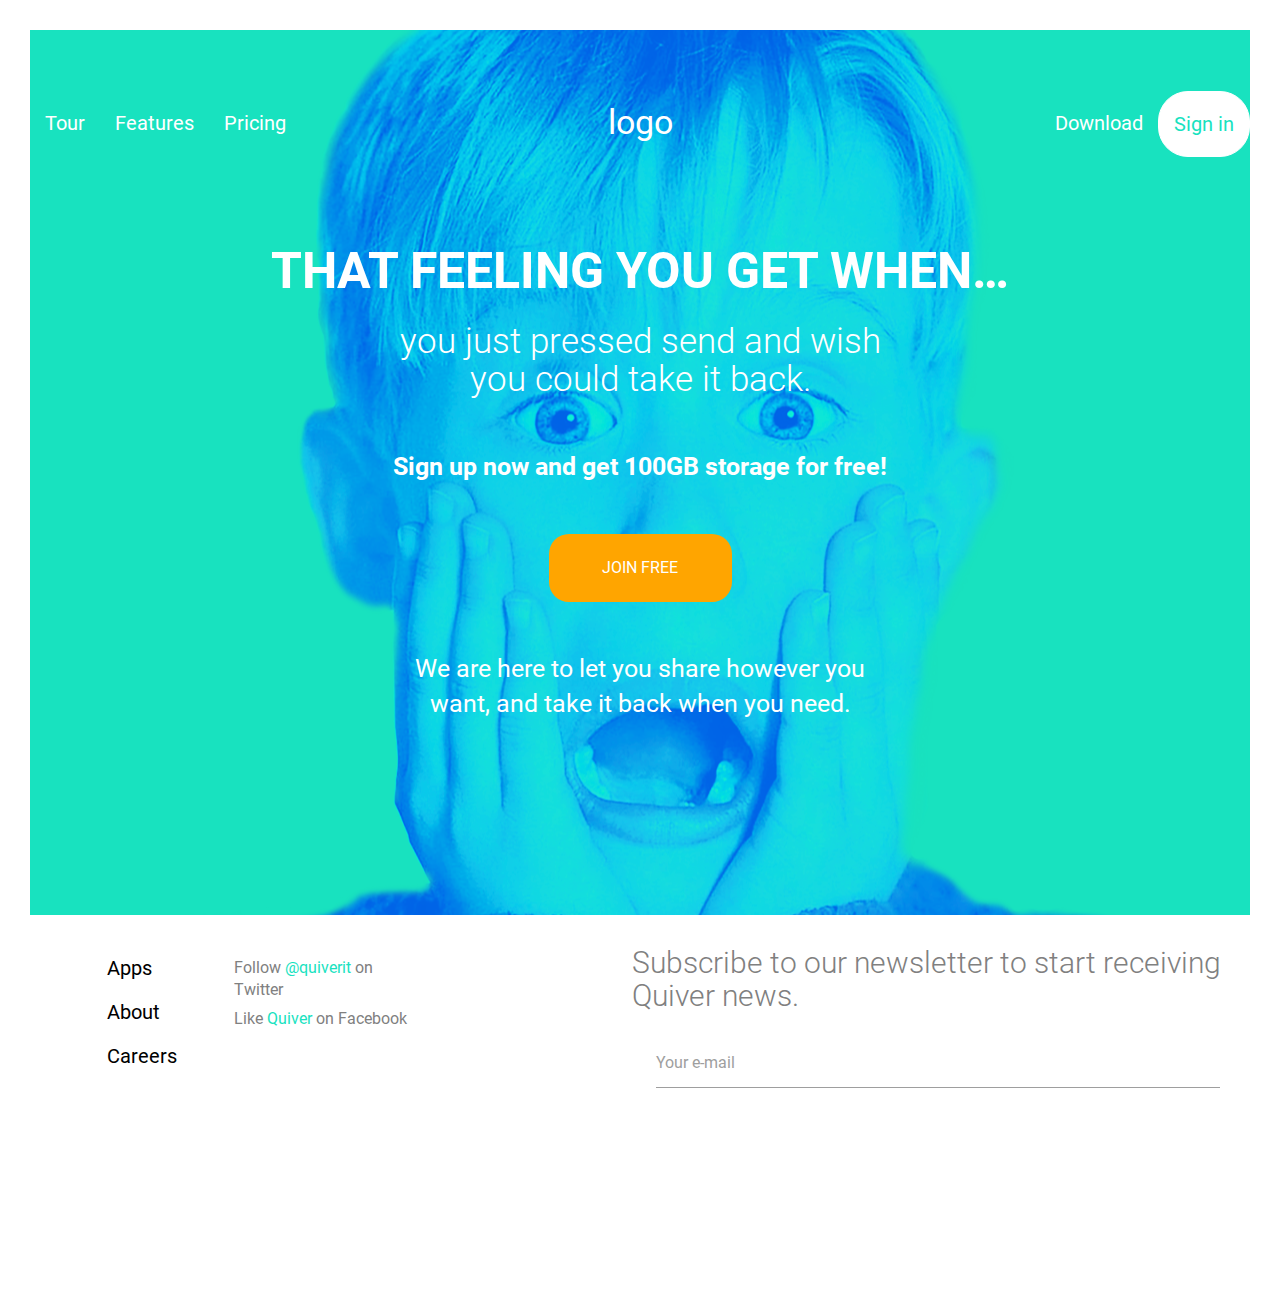
<file: index.html>
<!doctype html>
<html class="no-js" lang="fr">

<head>
    <meta charset="utf-8">
    <meta http-equiv="x-ua-compatible" content="ie=edge">
    <title></title>
    <meta name="description" content="">
    <meta name="viewport" content="width=device-width, initial-scale=1">
    <link rel="stylesheet" href="font-awesome-4.7.0/css/font-awesome.min.css">
    <link href="http://fonts.googleapis.com/icon?family=Material+Icons" rel="stylesheet">
    <link rel="apple-touch-icon" href="apple-touch-icon.png">
    <link rel="stylesheet" href="css/normalize.css">
    <link type="text/css" rel="stylesheet" href="css/materialize.min.css" media="screen,projection" />
    <link rel="stylesheet" href="css/main.css">

    <script src="js/vendor/modernizr-2.8.3.min.js"></script>
</head>

<body>
    <!--[if lt IE 8]>
            <p class="browserupgrade">You are using an <strong>outdated</strong> browser. Please <a href="http://browsehappy.com/">upgrade your browser</a> to improve your experience.</p>
        <![endif]-->

    <!-- KEVIN -->

    <header>
        <nav class="transparent z-depth-0">
            <div class="nav-wrapper">
                <a href="#" class="brand-logo center">logo</a>
                <ul id="nav-mobile" class="left hide-on-med-and-down">
                    <li><a class="hoverLink" href="sass.html">Tour</a></li>
                    <li><a class="hoverLink" href="badges.html">Features</a></li>
                    <li><a class="hoverLink" href="pricing.html">Pricing</a></li>
                </ul>
                <ul id="nav-mobile" class="right hide-on-med-and-down">
                    <li><a class="hoverLink" href="sass.html">Download</a></li>
                    <li><a class="hoverLink signIn" href="badges.html">Sign in</a></li>
                </ul>

            </div>
        </nav>
        <div class="center">
            <h2>THAT FEELING YOU GET WHEN…</h2>
            <h3 class="pressed">you just pressed send and wish <br> you could take it back.</h3>
            <p>Sign up now and get 100GB storage for free!</p>
            <button class="join" type="button" name="button">JOIN FREE</button>
            <p class="weAre">We are here to let you share however you<br>want, and take it back when you need.</p>
        </div>
    </header>


    <!-- FOOTER -->
    <footer class="page-footer white">
        <div class="container">
            <div class="row">
                <div class="col s3">
                    <h5 class="black-text">Apps</h5>
                    <h5 class="black-text">About</h5>
                    <h5 class="black-text">Careers</h5>
                </div>
                <div class="col s6">
                    <ul>
                        <li><a class="text-black" href="#!">Follow <span>@quiverit </span>on Twitter</a></li>
                        <li><a class="text-black" href="#!">Like <span>Quiver </span>on Facebook</a></li>
                    </ul>
                </div>
            </div>
        </div>
    </footer>

    <!-- FOOTER -->
    <!-- EMAIL SECTION FOOTER -->

    <div class="emailSection">
        <h5>Subscribe to our newsletter to start receiving Quiver news.</h5>
        <div class="row">
            <form class="col s12">
                <div class="row">
                    <div class="input-field col s12">
                        <input id="email" type="email" class="validate" >
                        <label for="email" data-error="wrong" data-success="right">Your e-mail</label>
                    </div>
                </div>
            </form>
        </div>
    </div>

    <!-- EMAIL SECTION FOOTER -->



    <!-- KEVIN -->

    <script src="https://code.jquery.com/jquery-1.12.0.min.js"></script>
    <script>
        window.jQuery || document.write('<script src="js/vendor/jquery-1.12.0.min.js"><\/script>')
    </script>
    <script src="js/plugins.js"></script>
    <script src="js/main.js"></script>

    <!-- Google Analytics: change UA-XXXXX-X to be your site's ID. -->
    <script>
        (function(b, o, i, l, e, r) {
            b.GoogleAnalyticsObject = l;
            b[l] || (b[l] =
                function() {
                    (b[l].q = b[l].q || []).push(arguments)
                });
            b[l].l = +new Date;
            e = o.createElement(i);
            r = o.getElementsByTagName(i)[0];
            e.src = 'https://www.google-analytics.com/analytics.js';
            r.parentNode.insertBefore(e, r)
        }(window, document, 'script', 'ga'));
        ga('create', 'UA-XXXXX-X', 'auto');
        ga('send', 'pageview');
    </script>
    <script type="text/javascript" src="https://code.jquery.com/jquery-2.1.1.min.js"></script>
    <script type="text/javascript" src="js/materialize.min.js"></script>
</body>

</html>
</file>
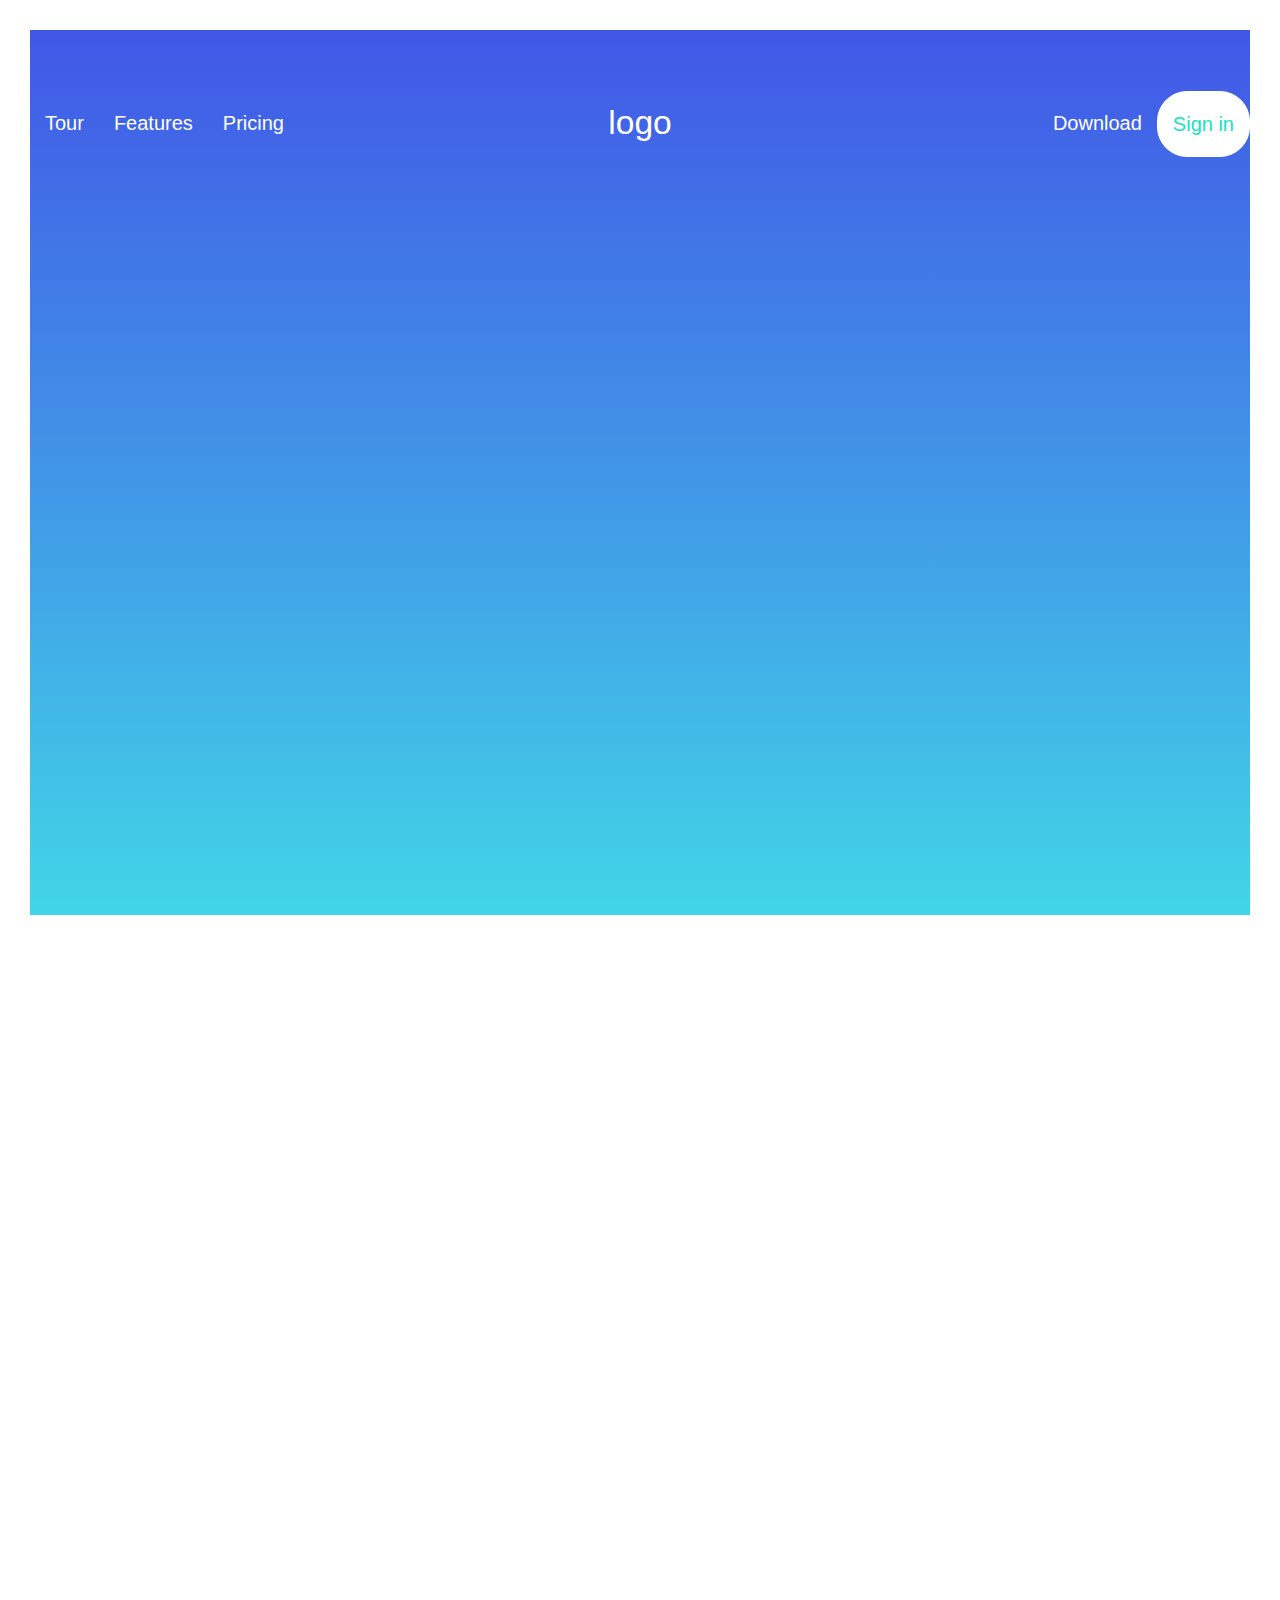
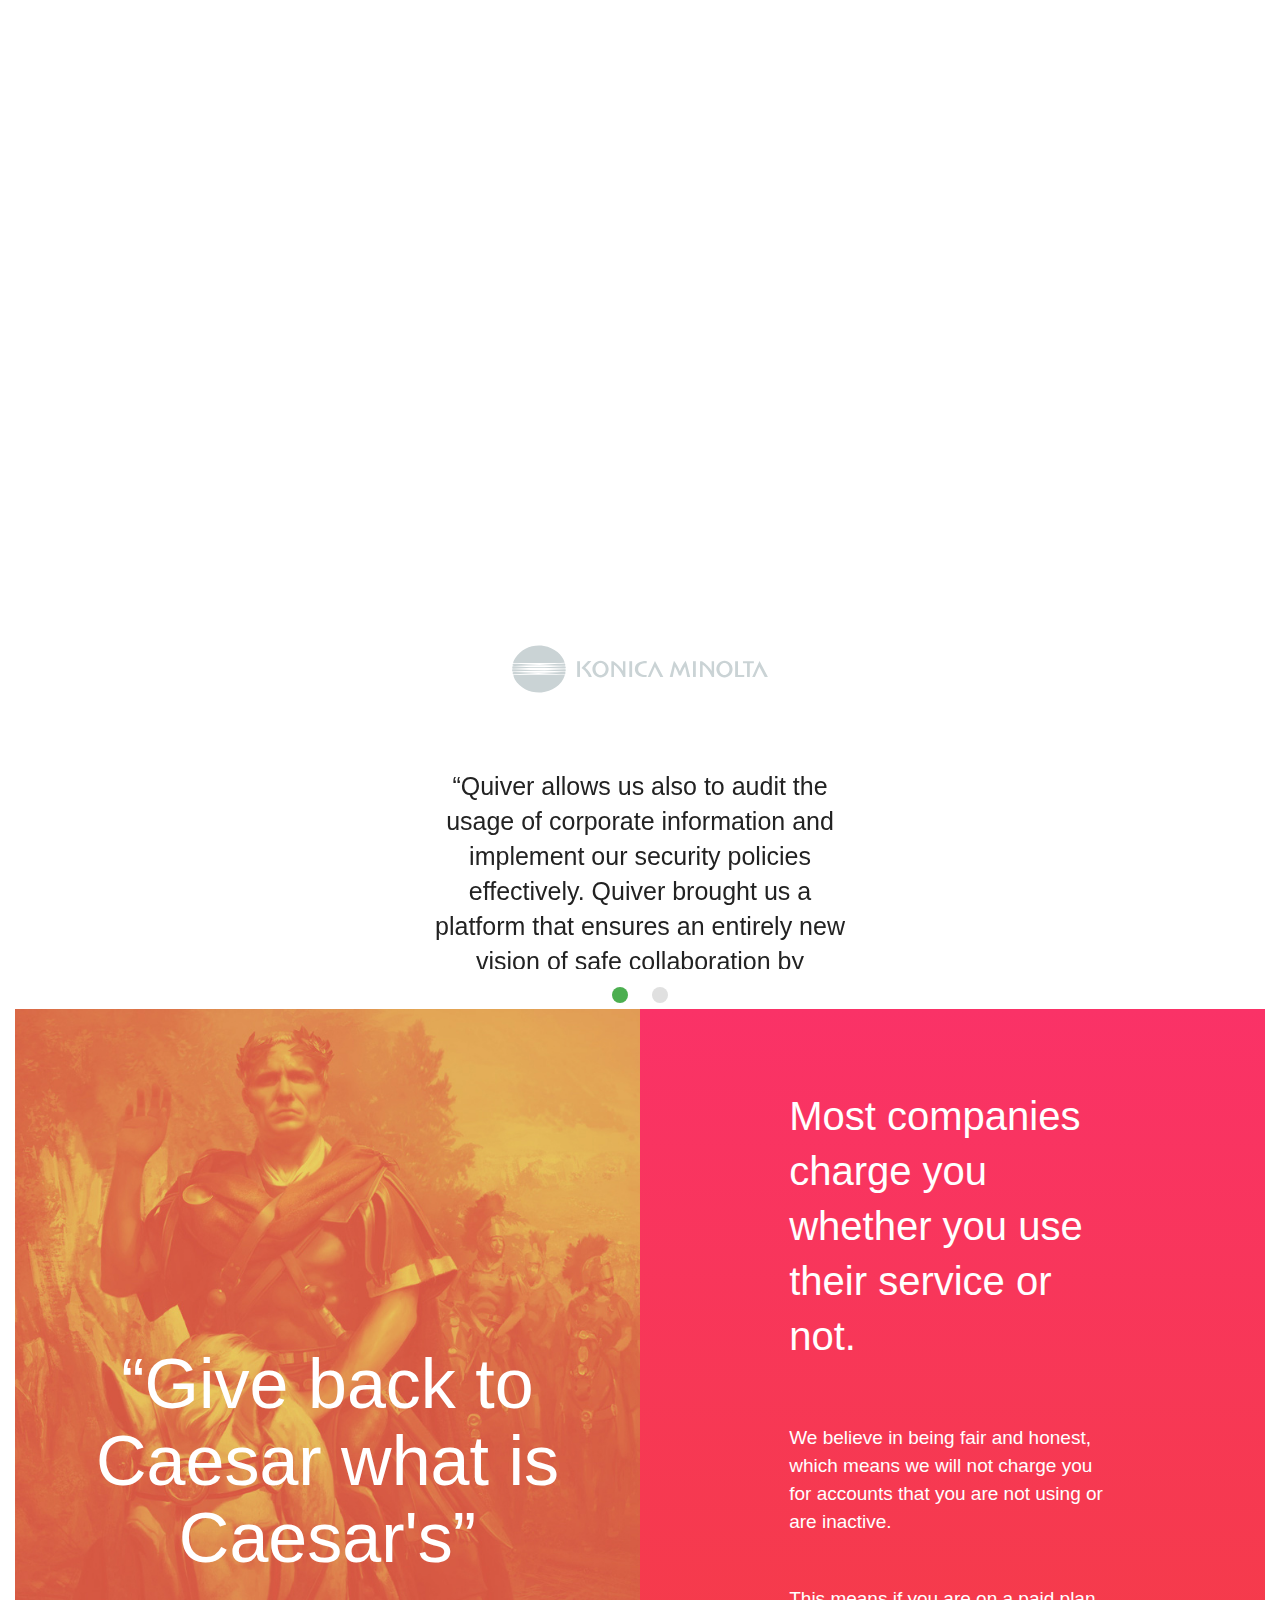
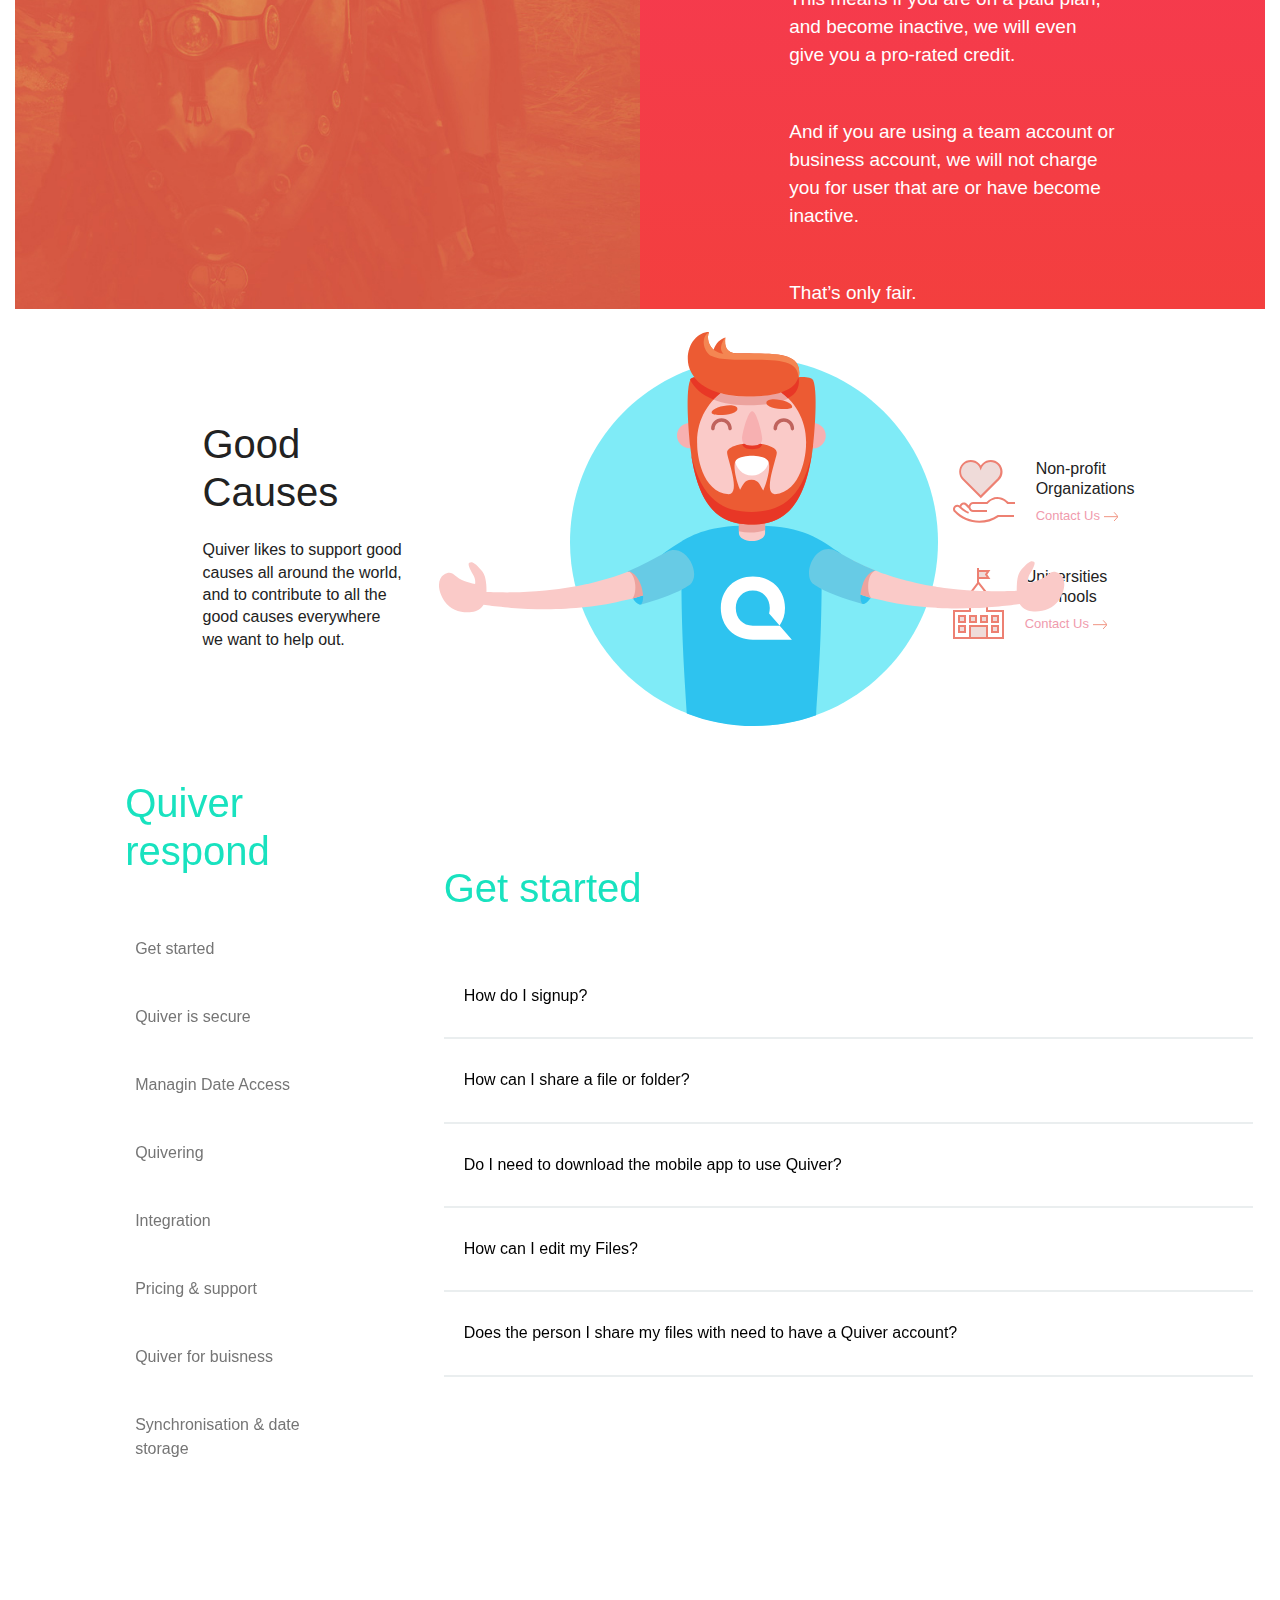
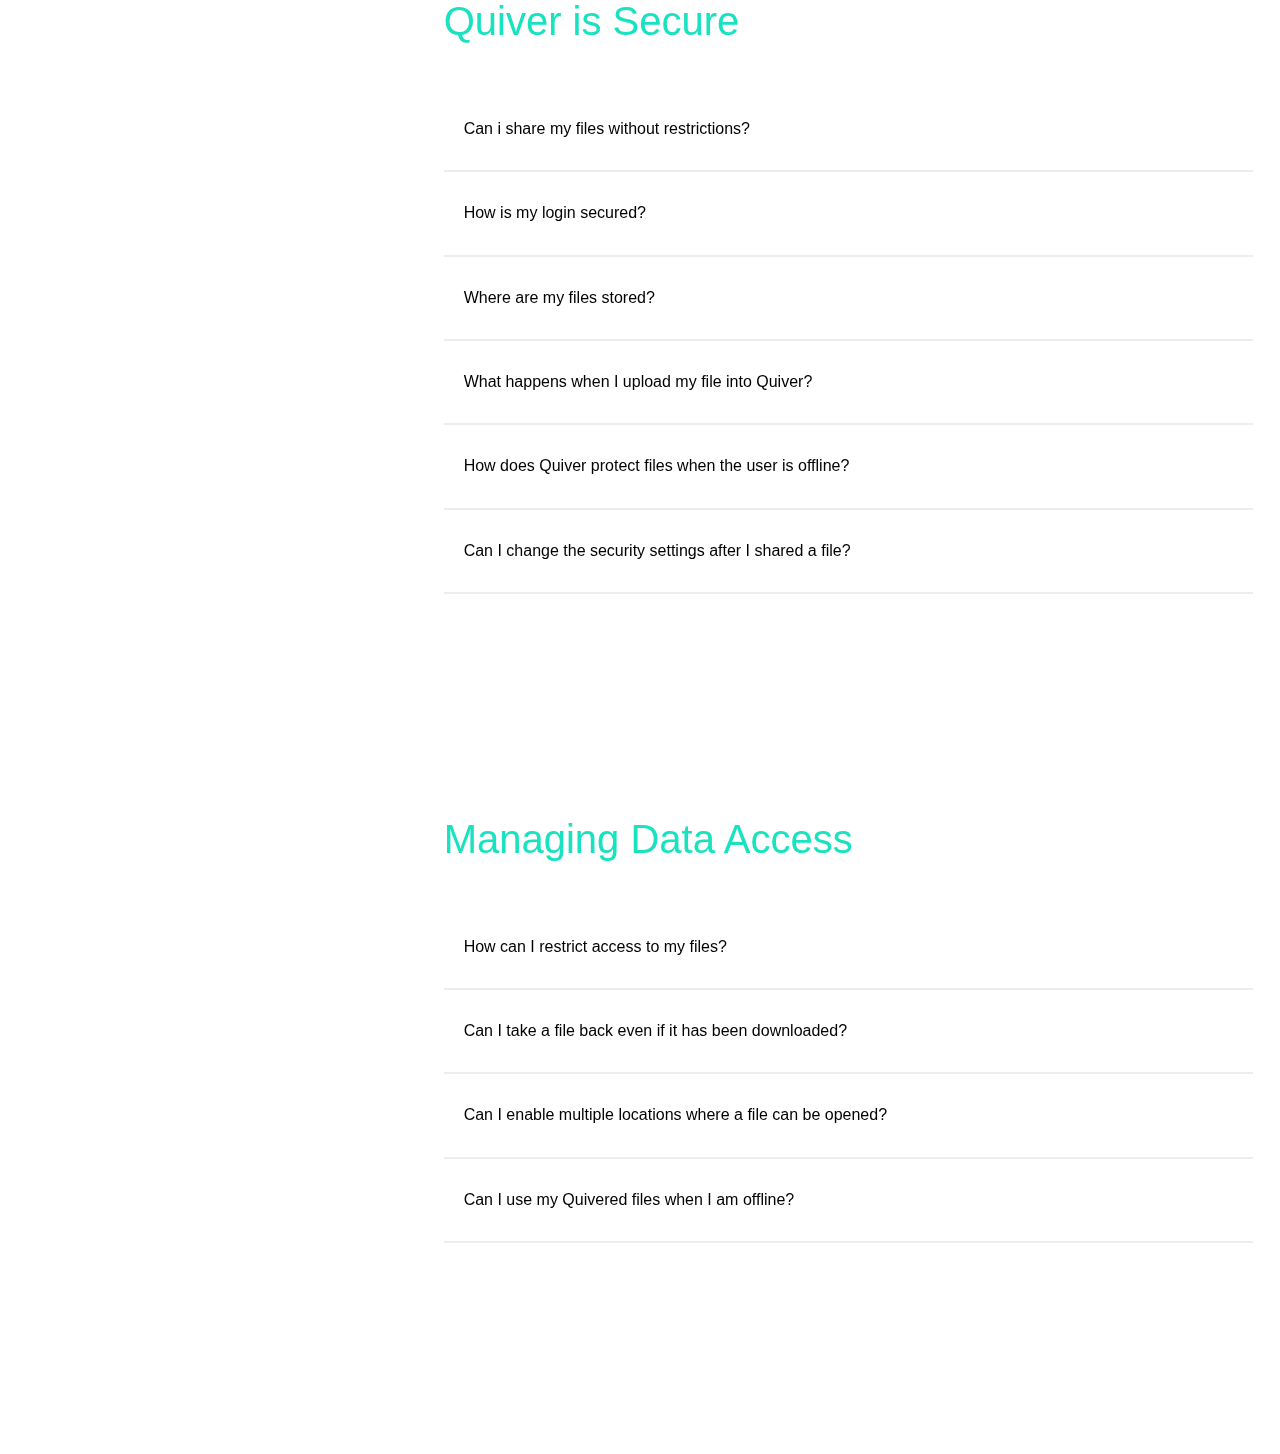
<file: pricing.html>
<!doctype html>
<html class="no-js" lang="fr">

<head>
    <meta charset="utf-8">
    <meta http-equiv="x-ua-compatible" content="ie=edge">
    <title>Quiver</title>
    <meta name="description" content="Reproduction du site quiver">
    <meta name="viewport" content="width=device-width, initial-scale=1">
    <link rel="stylesheet" href="font-awesome-4.7.0/css/font-awesome.min.css">
    <link href="http://fonts.googleapis.com/icon?family=Material+Icons" rel="stylesheet">
    <link rel="shortcut icon" href="favicon.png" type="image/x-icon">
    <link rel="icon" href="favicon.png" type="image/x-icon">
    <link type="text/css" rel="stylesheet" href="css/materialize.min.css" media="screen,projection" />
    <link rel="stylesheet" href="css/normalize.css">
    <link rel="stylesheet" href="css/main.css">
    <script src="js/vendor/modernizr-2.8.3.min.js"></script>
</head>

<body>
    <!--[if lt IE 8]>
            <p class="browserupgrade">You are using an <strong>outdated</strong> browser. Please <a href="http://browsehappy.com/">upgrade your browser</a> to improve your experience.</p>
        <![endif]-->

    <!-- Add your site or application content here -->
    <header class="pricingheader">
        <nav class="transparent z-depth-0">
            <div class="nav-wrapper">
                <a href="#" class="brand-logo center">logo</a>
                <ul id="nav-mobile" class="left hide-on-med-and-down">
                    <li><a class="hoverLink" href="sass.html">Tour</a></li>
                    <li><a class="hoverLink" href="badges.html">Features</a></li>
                    <li><a class="hoverLink" href="pricing.html">Pricing</a></li>
                </ul>
                <ul id="nav-mobile" class="right hide-on-med-and-down">
                    <li><a class="hoverLink" href="sass.html">Download</a></li>
                    <li><a class="hoverLink signIn" href="badges.html">Sign in</a></li>
                </ul>

            </div>
        </nav>

        <div class="container center-align">

            <div class="opacity opacity0">
                <h2>Pricing what is Priceless</h2>
                <p>We think Quiver should be available to anyone so our pricing is simple and honest.<br> We believe we are building a great product for you to use and share <br>with whom is important to you.</p>

            </div>

            <div class="whitecolor opacity1 opacity0">
                <p>Connect your Dropbox or Box account and get a standard subscription for 6 months free. </p>
                <span class="promotion-pictos">
          <svg class="promotion-quiver" x="0" y="0" width="34.54" height="30.06" viewBox="0 0 34.54 30.06" enable-background="new 0 0 34.544 30.061">
            <path fill="none" stroke="white" stroke-width="1.2" stroke-miterlimit="10" d="M28.48 23.08l-12.52 0.02c-0.06 0-0.12 0.01-0.18 0.01 -4.69 0-8.02-3.3-8.02-8.07 0-4.77 3.33-8.07 8.02-8.07 4.69 0 8.02 3.3 8.02 8.07 0 0.86-0.11 1.68-0.32 2.46l4.95 5.46c1.61-2.22 2.53-4.81 2.53-7.92C30.95 6.7 24.66 0.6 15.78 0.6 6.89 0.6 0.6 6.7 0.6 15.03c0 8.33 6.29 14.43 15.18 14.43 3.04 0 17.56 0 17.56 0L28.48 23.08z"></path>
          </svg>
          +
          <span class="">
            <span class="">
              <svg xmlns="http://www.w3.org/2000/svg" xmlns:xlink="http://www.w3.org/1999/xlink" version="1.1" id="Layer_1" x="0" y="0" width="32.96" height="30.85" viewBox="0 0 32.96 30.85" enable-background="new 0 0 32.963 30.854" xml:space="preserve">
              <polygon fill="none" stroke="white" stroke-width="1.2" stroke-miterlimit="10" points="10.12 0.75 1.02 6.69 7.31 11.72 16.48 6.06 "></polygon>
              <polygon fill="none" stroke="white" stroke-width="1.2" stroke-miterlimit="10" points="1.02 16.76 10.12 22.7 16.48 17.38 7.31 11.72 "></polygon>
              <polygon fill="none" stroke="white" stroke-width="1.2" stroke-miterlimit="10" points="16.48 17.38 22.85 22.7 31.94 16.76 25.65 11.72 "></polygon>
              <polygon fill="none" stroke="white" stroke-width="1.2" stroke-miterlimit="10" points="31.94 6.69 22.85 0.75 16.48 6.06 25.65 11.72 "></polygon>
              <polyline fill="none" stroke="white" stroke-width="1.2" stroke-miterlimit="10" points="7.39 20.74 7.39 24.69 16.5 30.15 25.61 24.69 25.61 20.74 "></polyline>
            </svg>
            </span>
                </span>
                =
                <svg class="promotion-smile" x="0" y="0" width="30" height="30" viewBox="0 0 30 30" enable-background="new 0 0 30 30">
            <path fill="white" d="M15 0C6.73 0 0 6.73 0 15s6.73 15 15 15 15-6.73 15-15S23.27 0 15 0zM15 28.89c-7.66 0-13.89-6.23-13.89-13.89S7.34 1.11 15 1.11 28.89 7.34 28.89 15 22.66 28.89 15 28.89zM24.44 14.44c-0.31 0-0.56 0.25-0.56 0.56 0 4.9-3.99 8.89-8.89 8.89S6.11 19.9 6.11 15c0-0.31-0.25-0.56-0.56-0.56C5.25 14.44 5 14.69 5 15c0 5.51 4.49 10 10 10s10-4.49 10-10C25 14.69 24.75 14.44 24.44 14.44zM19.44 13.89c0.31 0 0.56-0.25 0.56-0.56V10c0-0.31-0.25-0.56-0.56-0.56S18.89 9.69 18.89 10v3.33C18.89 13.64 19.14 13.89 19.44 13.89zM10.56 13.89c0.31 0 0.56-0.25 0.56-0.56V10c0-0.31-0.25-0.56-0.56-0.56C10.25 9.44 10 9.69 10 10v3.33C10 13.64 10.25 13.89 10.56 13.89z"></path>
            </svg>
                </span>
            </div>
        </div>
    </header>


    <div class="pricingrelative">
        <div class="row d-flex w80">

            <div class="col s12 m6 l25 pricingtable freep Up">
                <section class="center-align headerpricing free">
                    <h4>Free</h4>
                    <div class="d-flex centercenter hoverup">
                        <ul>
                            <li class="size40"><a href="#">$</a></li>
                            <li class="size40"><a href="#">€</a></li>
                        </ul>
                        <span class="bigone">0</span>
                        <span class="size40">.00</span>
                    </div>
                    <a href="">subscribe</a>
                </section>
                <section class="pricingdescribe">
                    <h4>
            <strong>Free includes</strong>
            <br>All these awesome features:
          </h4>
                    <ul class="">
                        <li>Free 100GB Storage (limited offer)</li>
                        <li>500 Protected Files</li>
                        <li>All Sharing Features</li>
                        <li>Realtime Revoke</li>
                        <li>Access to 3rd Party Integrations</li>
                        <li>Free Native Apps</li>
                        <li>QNote Editor</li>
                        <li>Offline File Access</li>
                        <li>Basic Versioning</li>
                        <li>Single Sign on</li>
                        <li>2-Factor Autentication</li>
                    </ul>
                </section>
            </div>


            <div class="col s12 m6 l25 pricingtable standp Up1">
                <section class="center-align headerpricing standard">
                    <h4>Standard</h4>
                    <div class="d-flex centercenter hoverup">
                        <ul>
                            <li class="size40"><a href="#">$</a></li>
                            <li class="size40"><a href="#">€</a></li>
                        </ul>
                        <span class="bigone">0</span>
                        <span class="bigone">5</span>
                        <span class="size40">.37</span>
                    </div>
                    <a href="">subscribe</a>
                </section>
                <section class="pricingdescribestand">
                    <h4>
                    <strong>Standard includes</strong>
                    <br>
                      Everything in <strong>Free</strong>, and:
                    </h4>
                    <ul>
                        <li>Unlimited Protected Files</li>
                        <li>Limited Versioning</li>
                        <li>Custom Reports</li>
                        <li>Group Account</li>
                        <li>Admin Tool/Control panel</li>
                        <li class="opacity03">Free 100GB Storage</li>
                        <li class="opacity02">All Sharing Features</li>
                        <li class="opacity02">Realtime Revoke</li>
                        <li class="opacity01">Access to 3rd Party Integrations</li>
                        <li class="opacity01">Free Native Apps</li>
                    </ul>
                    </ul>
                </section>

            </div>


            <div class="col s12 m6 l25 pricingtable plusp Up2">
                <section class="center-align headerpricing plus">
                    <h4>Plus</h4>
                    <div class="d-flex centercenter hoverup">
                        <ul>
                            <li class="size40"><a href="#">$</a></li>
                            <li class="size40"><a href="#">€</a></li>
                        </ul>
                        <span class="bigone">0</span>
                        <span class="bigone">9</span>
                        <span class="size40">.77</span>
                    </div>
                    <a href="">subscribe</a>
                </section>
                <section class="pricingdescribeplus">
                    <h4>
                    <strong>Plus includes</strong>
                    <br>
                      Everything in <strong>Standard</strong>, and:
                    </h4>
                    <ul>
                        <li>Basic Versioning</li>
                        <li>Active Directory</li>
                        <li>Advanced Versioning</li>
                        <li>Admin Tool</li>
                        <li class="opacity03">Free 100GB Storage</li>
                        <li class="opacity02">Unlimited Protected Files</li>
                        <li class="opacity02">All Sharing Features</li>
                        <li class="opacity01">Realtime Revoke</li>
                        <li class="opacity01">Access to 3rd Party Integrations</li>
                    </ul>
                </section>
            </div>


            <div class="col s12 m6 l25 pricingtable entp Up3">
                <section class="center-align headerpricing entreprise">
                    <h4>Entreprise</h4>
                    <div class="center-align">
                        <p>We have special pricing for enterprises.</p>
                        <p>Contact us and tell us how many seats you need.</p>
                    </div>
                    <a href="#">Request Demo</a>
                </section>
                <section class="pricingdescribeent">
                    <h4>
                    <strong>Enterprise includes</strong>
                    <br>
                      Everything in <strong>Plus</strong>, and:
                    </h4>
                    <ul>
                        <li>Team Account</li>
                        <li>Active Directory/Single Sign on</li>
                        <li>Sharepoint App</li>
                        <li>Custom Storage location</li>
                        <li class="opacity03">Unlimited Storage</li>
                        <li class="opacity03">Unlimited Protected Files</li>
                        <li class="opacity02">All Sharing Features</li>
                        <li class="opacity02">Realtime Revoke</li>
                        <li class="opacity01">Access to 3rd Party Integrations </li>
                        <li class="opacity01">Offline File Access</li>
                        <li class="opacity01">Basic Versioning</li>
                    </ul>
                </section>
            </div>


        </div>
    </div>


    <div class="col s12 l12 container">
        <div class="slider">
            <ul class="slides" style="height: 500px;">
                <li class="ma">
                    <svg version="1.1" id="Layer_1" xmlns="http://www.w3.org/2000/svg" xmlns:xlink="http://www.w3.org/1999/xlink" x="0px" y="0px" width="300px" height="200px" viewBox="0 0 300 200" enable-background="new 0 0 300 200" xml:space="preserve" class="ma">
                       <g>
                         <path fill="#CAD3D5" d="M156.539,107.966l0.15-1.971c-3.865,0.454-8.793-1.517-8.566-5.989c0-4.32,3.488-5.988,8.566-5.837v-2.123   c-5.609-0.151-11.598,1.517-11.826,7.96C144.939,105.844,149.867,108.421,156.539,107.966L156.539,107.966z"/>
                         <path fill="#CAD3D5" d="M110.521,91.743c-4.32,0-8.111,3.714-8.111,8.338c0,4.549,3.715,8.34,8.111,8.34   c4.473,0,8.111-3.714,8.111-8.34C118.633,95.457,114.994,91.743,110.521,91.743z M110.521,105.995   c-2.805,0-5.004-2.729-5.004-6.064c0-3.26,2.199-5.989,5.004-5.989s5.156,2.729,5.156,5.989   C115.678,103.267,113.326,105.995,110.521,105.995z"/>
                         <path fill="#CAD3D5" d="M234.471,91.743c-4.475,0-8.111,3.714-8.111,8.338c0,4.549,3.637,8.34,8.111,8.34   c4.473,0,8.111-3.714,8.111-8.34C242.582,95.457,238.943,91.743,234.471,91.743z M234.471,105.995   c-2.805,0-5.154-2.729-5.004-6.064c0-3.26,2.199-5.989,5.004-5.989s5.002,2.729,5.002,5.989   C239.551,103.267,237.275,105.995,234.471,105.995z"/>
                         <polygon fill="#CAD3D5" points="87.173,92.197 89.977,92.197 89.977,107.966 87.173,107.966  "/>
                         <polygon fill="#CAD3D5" points="139.33,92.197 142.135,92.197 142.135,107.966 139.33,107.966  "/>
                         <polygon fill="#CAD3D5" points="203.01,92.197 205.814,92.197 205.814,107.966 203.01,107.966  "/>
                         <path fill="#CAD3D5" d="M132.811,92.197h2.576v15.921c-0.834,0-1.516,0-2.197,0c-2.199-5.384-6.443-10.614-9.25-12.282v12.282   h-2.576V92.197h1.971c4.244,2.73,7.809,6.444,9.627,9.856v-9.856H132.811z"/>
                         <path fill="#CAD3D5" d="M221.506,92.197h2.578v15.921c-0.834,0-1.516,0-2.197,0c-2.199-5.384-6.445-10.614-9.25-12.282v12.282   h-2.576V92.197h1.971c4.244,2.73,7.809,6.444,9.627,9.856v-9.856H221.506z"/>
                         <path fill="#CAD3D5" d="M95.208,98.642c3.26,2.577,5.534,5.762,6.67,9.324h-3.032c-0.834-2.198-3.487-6.67-7.354-9.021l6.52-6.899   h3.411L95.208,98.642L95.208,98.642z"/>
                         <polygon fill="#CAD3D5" points="157.752,107.966 160.404,107.966 164.877,97.656 170.26,107.966 173.367,107.966 164.953,91.971     "/>
                         <polygon fill="#CAD3D5" points="245.158,92.197 247.965,92.197 247.965,105.995 254.256,105.995 254.256,107.966 247.965,107.966    245.158,107.966 245.158,105.995  "/>
                         <path fill="#CAD3D5" d="M263.885,92.197v1.972h-4.094v13.797h-2.729V94.169h-4.094v-1.972   C256.607,92.197,260.246,92.197,263.885,92.197L263.885,92.197z"/>
                         <polygon fill="#CAD3D5" points="262.217,107.966 264.947,107.966 269.344,97.656 274.725,107.966 277.91,107.966 269.496,91.971     "/>
                         <path fill="#CAD3D5" d="M179.736,107.966c1.061,0,1.971,0,2.957,0c0.682-3.411,1.516-6.898,2.197-10.385   c1.744,2.956,3.031,5.989,4.094,9.021h1.971c1.062-3.032,2.352-6.218,4.094-9.021c0.834,3.411,1.516,6.897,2.199,10.385   c1.061,0,1.971,0,2.957,0c-1.518-5.382-2.428-10.613-4.549-16.147c-1.971,2.729-4.701,7.353-5.838,10.614   c-1.061-3.412-3.867-7.961-5.838-10.614C182.314,97.353,181.252,102.584,179.736,107.966L179.736,107.966z"/>
                         <path fill="#CAD3D5" d="M67.462,83.025c3.412,2.956,5.763,6.217,7.127,10.158c0,0.38-0.152,0.607-0.379,0.607l-3.715,0.151   l-20.621,0.151H30.013h-6.443c-0.151-0.151-0.379-0.228-0.379-0.454c0.379-1.744,1.288-3.185,2.122-4.549   c6.065-9.704,17.284-13.949,28.656-12.206C58.972,77.794,63.597,79.689,67.462,83.025L67.462,83.025z M74.361,105.995   c0.379,0.151,0.379,0.379,0.379,0.607c-3.032,9.854-13.115,16.146-23.198,16.829c-10.916,0.683-21.302-3.866-26.685-12.964   c-0.606-1.137-1.137-2.427-1.517-3.865c-0.15-0.229,0.152-0.379,0.229-0.456l0.909-0.151l15.541-0.151h30.627L74.361,105.995   L74.361,105.995z M75.119,103.038c0.683,0.455,0.151,1.29,0.151,1.971c-0.151,0.152-0.151,0.379-0.379,0.379l-3.866-0.15   l-13.721-0.759l-8.87-0.379l-14.252,0.607l-8.567,0.605c-0.833,0-1.743,0.229-2.577,0c-0.379-0.605-0.455-1.288-0.379-1.896   c0.606-0.454,1.289-0.15,1.971-0.379l19.862,0.607h10.083l13.19-0.379C70.04,103.038,72.77,103.038,75.119,103.038L75.119,103.038z    M75.649,100.461c0.152,0.606,0.152,1.137-0.15,1.744c-0.38,0.454-0.91,0.228-1.441,0.228l-9.854-0.456l-9.704-0.454l-11.826,0.152   l-8.111,0.227l-10.765,0.683c-0.379,0-0.91,0.15-1.289-0.151c-0.455-0.607-0.455-1.29-0.379-1.972l0.379-0.151h2.426l15.92,0.606   l9.703,0.151l7.354-0.151l16.299-0.682C74.74,100.234,75.347,100.006,75.649,100.461L75.649,100.461z M75.574,97.581   c0.151,0.605,0.379,1.667-0.228,1.971h-3.411l-13.57-0.606H46.16l-7.808,0.151l-14.859,0.682c-0.455-0.151-0.91,0.152-1.138-0.379   c-0.151-0.606-0.151-1.137,0-1.743c0.38-0.606,1.062-0.152,1.517-0.379l16.754,0.909c4.549,0.152,9.477,0,14.025,0l9.703-0.455   l9.931-0.606C74.664,97.353,75.195,97.125,75.574,97.581L75.574,97.581z M74.892,94.624c0.379,0.606,0.607,1.289,0.379,1.971   l-0.228,0.151H69.51l-13.722-0.379h-9.932l-9.476,0.228l-11.675,0.379l-1.744-0.151c-0.833-0.379-0.227-1.289-0.15-1.744   c0.15-0.15,0.227-0.379,0.454-0.379l3.866,0.151l11.675,0.606l10.538,0.456l18.724-1.062c2.199-0.151,4.474-0.379,6.672-0.379   L74.892,94.624L74.892,94.624z"/>
                       </g>
                     </svg>
                    <p class="w50 ma center-align">“Quiver allows us also to audit the usage of corporate information and implement our security policies effectively. Quiver brought us a platform that ensures an entirely new vision of safe collaboration by protecting file sharing against
                        information leakage.”</p>
                </li>

                <li class="ma">
                    <svg version="1.1" id="Layer_1" xmlns="http://www.w3.org/2000/svg" xmlns:xlink="http://www.w3.org/1999/xlink" x="0px" y="0px" width="300px" height="200px" viewBox="0 0 300 200" enable-background="new 0 0 300 200" xml:space="preserve" class="ma">
         <g>
         <path fill="#CAD3D5" d="M156.539,107.966l0.15-1.971c-3.865,0.454-8.793-1.517-8.566-5.989c0-4.32,3.488-5.988,8.566-5.837v-2.123   c-5.609-0.151-11.598,1.517-11.826,7.96C144.939,105.844,149.867,108.421,156.539,107.966L156.539,107.966z"/>
         <path fill="#CAD3D5" d="M110.521,91.743c-4.32,0-8.111,3.714-8.111,8.338c0,4.549,3.715,8.34,8.111,8.34   c4.473,0,8.111-3.714,8.111-8.34C118.633,95.457,114.994,91.743,110.521,91.743z M110.521,105.995   c-2.805,0-5.004-2.729-5.004-6.064c0-3.26,2.199-5.989,5.004-5.989s5.156,2.729,5.156,5.989   C115.678,103.267,113.326,105.995,110.521,105.995z"/>
         <path fill="#CAD3D5" d="M234.471,91.743c-4.475,0-8.111,3.714-8.111,8.338c0,4.549,3.637,8.34,8.111,8.34   c4.473,0,8.111-3.714,8.111-8.34C242.582,95.457,238.943,91.743,234.471,91.743z M234.471,105.995   c-2.805,0-5.154-2.729-5.004-6.064c0-3.26,2.199-5.989,5.004-5.989s5.002,2.729,5.002,5.989   C239.551,103.267,237.275,105.995,234.471,105.995z"/>
         <polygon fill="#CAD3D5" points="87.173,92.197 89.977,92.197 89.977,107.966 87.173,107.966  "/>
         <polygon fill="#CAD3D5" points="139.33,92.197 142.135,92.197 142.135,107.966 139.33,107.966  "/>
         <polygon fill="#CAD3D5" points="203.01,92.197 205.814,92.197 205.814,107.966 203.01,107.966  "/>
         <path fill="#CAD3D5" d="M132.811,92.197h2.576v15.921c-0.834,0-1.516,0-2.197,0c-2.199-5.384-6.443-10.614-9.25-12.282v12.282   h-2.576V92.197h1.971c4.244,2.73,7.809,6.444,9.627,9.856v-9.856H132.811z"/>
         <path fill="#CAD3D5" d="M221.506,92.197h2.578v15.921c-0.834,0-1.516,0-2.197,0c-2.199-5.384-6.445-10.614-9.25-12.282v12.282   h-2.576V92.197h1.971c4.244,2.73,7.809,6.444,9.627,9.856v-9.856H221.506z"/>
         <path fill="#CAD3D5" d="M95.208,98.642c3.26,2.577,5.534,5.762,6.67,9.324h-3.032c-0.834-2.198-3.487-6.67-7.354-9.021l6.52-6.899   h3.411L95.208,98.642L95.208,98.642z"/>
         <polygon fill="#CAD3D5" points="157.752,107.966 160.404,107.966 164.877,97.656 170.26,107.966 173.367,107.966 164.953,91.971     "/>
         <polygon fill="#CAD3D5" points="245.158,92.197 247.965,92.197 247.965,105.995 254.256,105.995 254.256,107.966 247.965,107.966    245.158,107.966 245.158,105.995  "/>
         <path fill="#CAD3D5" d="M263.885,92.197v1.972h-4.094v13.797h-2.729V94.169h-4.094v-1.972   C256.607,92.197,260.246,92.197,263.885,92.197L263.885,92.197z"/>
         <polygon fill="#CAD3D5" points="262.217,107.966 264.947,107.966 269.344,97.656 274.725,107.966 277.91,107.966 269.496,91.971     "/>
         <path fill="#CAD3D5" d="M179.736,107.966c1.061,0,1.971,0,2.957,0c0.682-3.411,1.516-6.898,2.197-10.385   c1.744,2.956,3.031,5.989,4.094,9.021h1.971c1.062-3.032,2.352-6.218,4.094-9.021c0.834,3.411,1.516,6.897,2.199,10.385   c1.061,0,1.971,0,2.957,0c-1.518-5.382-2.428-10.613-4.549-16.147c-1.971,2.729-4.701,7.353-5.838,10.614   c-1.061-3.412-3.867-7.961-5.838-10.614C182.314,97.353,181.252,102.584,179.736,107.966L179.736,107.966z"/>
         <path fill="#CAD3D5" d="M67.462,83.025c3.412,2.956,5.763,6.217,7.127,10.158c0,0.38-0.152,0.607-0.379,0.607l-3.715,0.151   l-20.621,0.151H30.013h-6.443c-0.151-0.151-0.379-0.228-0.379-0.454c0.379-1.744,1.288-3.185,2.122-4.549   c6.065-9.704,17.284-13.949,28.656-12.206C58.972,77.794,63.597,79.689,67.462,83.025L67.462,83.025z M74.361,105.995   c0.379,0.151,0.379,0.379,0.379,0.607c-3.032,9.854-13.115,16.146-23.198,16.829c-10.916,0.683-21.302-3.866-26.685-12.964   c-0.606-1.137-1.137-2.427-1.517-3.865c-0.15-0.229,0.152-0.379,0.229-0.456l0.909-0.151l15.541-0.151h30.627L74.361,105.995   L74.361,105.995z M75.119,103.038c0.683,0.455,0.151,1.29,0.151,1.971c-0.151,0.152-0.151,0.379-0.379,0.379l-3.866-0.15   l-13.721-0.759l-8.87-0.379l-14.252,0.607l-8.567,0.605c-0.833,0-1.743,0.229-2.577,0c-0.379-0.605-0.455-1.288-0.379-1.896   c0.606-0.454,1.289-0.15,1.971-0.379l19.862,0.607h10.083l13.19-0.379C70.04,103.038,72.77,103.038,75.119,103.038L75.119,103.038z    M75.649,100.461c0.152,0.606,0.152,1.137-0.15,1.744c-0.38,0.454-0.91,0.228-1.441,0.228l-9.854-0.456l-9.704-0.454l-11.826,0.152   l-8.111,0.227l-10.765,0.683c-0.379,0-0.91,0.15-1.289-0.151c-0.455-0.607-0.455-1.29-0.379-1.972l0.379-0.151h2.426l15.92,0.606   l9.703,0.151l7.354-0.151l16.299-0.682C74.74,100.234,75.347,100.006,75.649,100.461L75.649,100.461z M75.574,97.581   c0.151,0.605,0.379,1.667-0.228,1.971h-3.411l-13.57-0.606H46.16l-7.808,0.151l-14.859,0.682c-0.455-0.151-0.91,0.152-1.138-0.379   c-0.151-0.606-0.151-1.137,0-1.743c0.38-0.606,1.062-0.152,1.517-0.379l16.754,0.909c4.549,0.152,9.477,0,14.025,0l9.703-0.455   l9.931-0.606C74.664,97.353,75.195,97.125,75.574,97.581L75.574,97.581z M74.892,94.624c0.379,0.606,0.607,1.289,0.379,1.971   l-0.228,0.151H69.51l-13.722-0.379h-9.932l-9.476,0.228l-11.675,0.379l-1.744-0.151c-0.833-0.379-0.227-1.289-0.15-1.744   c0.15-0.15,0.227-0.379,0.454-0.379l3.866,0.151l11.675,0.606l10.538,0.456l18.724-1.062c2.199-0.151,4.474-0.379,6.672-0.379   L74.892,94.624L74.892,94.624z"/>
         </g>
         </svg>
                    <p class="w50 ma center-align">“Quiver allows us also to audit the usage of corporate information and implement our security policies effectively. Quiver brought us a platform that ensures an entirely new vision of safe collaboration by protecting file sharing against
                        information leakage.”</p>
                </li>
            </ul>
        </div>
    </div>

    <div class="row s12 col l12">
        <section class="col s12 l6 ceaser d-flex centercenter">
            <h3 class="center-align"> “Give back to Caesar what is Caesar's”</h3>
        </section>
        <div class="col s12 l6 redgrad">
            <div class="col l7">
                <h3>Most companies charge you whether you use their service or not.</h3>
                <p>We believe in being fair and honest, which means we will not charge you for accounts that you are not using or are inactive.</p>
                <p>This means if you are on a paid plan, and become inactive, we will even give you a pro-rated credit.</p>
                <p>And if you are using a team account or business account, we will not charge you for user that are or have become inactive.</p>
                <p>That’s only fair.</p>
            </div>
        </div>
    </div>

    <div class="container animcontent ">
        <div class="row d-flex centercenter">
            <section class="col s12 l3">
                <h2>Good Causes</h2>
                <p>Quiver likes to support good causes all around the world, and to contribute to all the good causes everywhere we want to help out.</p>
            </section>
            <div class="col s12 l7 kingbody">
                <span class="king">
                <span class="body"> </span>
                <span class="larm"> </span>
                <span class="rarm"> </span>
                <span class="head"> </span>
                </span>
            </div>
            <ul class="col s12 l2">
                <li class="d-flex licontact">
                    <div class="">
                        <svg x="0" y="0" width="64" height="65" viewBox="0 0 64 65" enable-background="new 0 0 64 65">
                <path id="XMLID_1_" fill="#EFDBD9" d="M46.3 5.1c-4.2-4.2-11-4.2-15.2 0 -1.1 1.1-1.9 2.3-2.4 3.6 -0.5-1.3-1.3-2.5-2.4-3.6 -4.2-4.2-11-4.2-15.2 0s-4.2 11 0 15.2l17.5 17.5 17.5-17.5C50.5 16.1 50.5 9.3 46.3 5.1z"></path>
                <path id="XMLID_6_" fill="#ED8072" d="M28.8 39.2L10.6 21c-2.2-2.2-3.4-5.2-3.4-8.3 0-3.1 1.2-6.1 3.4-8.3S15.7 1 18.8 1c3.1 0 6.1 1.2 8.3 3.4 0.6 0.6 1.2 1.3 1.7 2.1 0.5-0.8 1-1.5 1.7-2.1 4.6-4.6 12-4.6 16.6 0l0 0c4.6 4.6 4.6 12 0 16.6L28.8 39.2zM18.8 3c-2.5 0-5 0.9-6.9 2.8 -3.8 3.8-3.8 10 0 13.7l16.8 16.8 16.8-16.8c3.8-3.8 3.8-10 0-13.7 -3.8-3.8-10-3.8-13.7 0 -0.9 0.9-1.7 2-2.2 3.3l-0.9 2.3 -0.9-2.3c-0.5-1.2-1.2-2.3-2.2-3.3C23.8 4 21.3 3 18.8 3z"></path>
                <path id="XMLID_2_" fill="#ED8072" d="M18.4 48c0 1.4 1.2 3 2.6 3h14v2H21c-2.1 0-3.8-1.6-4.4-3.5 -1.2-1-2.5-2.4-3.3-3.2 -0.4-0.4-1-0.7-1.6-0.7 -0.6 0-1.2 0.2-1.6 0.6 -0.5 0.5-0.7 1.1-0.7 1.8 1.6 1.5 3.4 2.8 5.3 3.9 0.7 0.4 1.5 0.8 2.3 1.1l-0.8 1.8c-0.8-0.4-1.6-0.8-2.4-1.2 -2.5-1.4-4.8-3.1-6.8-5.2 -0.4-0.4-1-0.7-1.6-0.7 -0.6 0-1.2 0.2-1.6 0.6S3 49.4 3 50c0 0.6 0.2 1.2 0.6 1.6 6.2 6.5 14.7 10.1 23.7 10.1 6.6 0 12.9-1.9 18.4-5.6L46 56h16v2H46.6c-5.7 4-12.3 5.8-19.2 5.8 -9.6 0-18.5-3.8-25.1-10.8C1.4 52.2 1 51.1 1 49.9c0-1.1 0.5-2.2 1.3-3 0.8-0.8 1.9-1.2 3.1-1.2 0.8 0 1.6 0.3 2.3 0.7 0.2-0.6 0.6-1.2 1.1-1.7 0.8-0.8 1.9-1.3 3.1-1.2 1.1 0 2.2 0.4 3 1.3 0.4 0.5 1.1 1 1.8 1.6 0.6-1.9 2.3-3.5 4.4-3.5h13.5c2.9-3 6.7-5 10.7-5 5.2 0 8.9 3 11.2 5H63v2h-7.6l-0.3-0.2c-1.9-2.3-5.2-4.8-9.9-4.8 -4.6 0-7.7 2.6-9.5 4.9 0 0-0.1 0.2-0.3 0.2C35.2 45 21 45 21 45 19.5 45 18.4 46.6 18.4 48z"></path>
              </svg>
                    </div>
                    <div class="aborderwith">
                        <h5>Non-profit <br>Organizations</h5>
                        <a href="mailto:info@quiver.net" class="underline-anim"> Contact Us
                <svg x="0" y="0" width="14.672" height="9.292" viewBox="0 0 14.672 9.292" enable-background="new 0 0 14.672 9.292">
                  <path fill="none" stroke="#F09583" stroke-miterlimit="10" d="M0 4.662h14"></path>
                  <polyline fill="none" stroke="#F09583" stroke-miterlimit="10" points="10.141 8.958 14 4.646 10.141 0.333 "></polyline>
                </svg>
                <hr>
                        </a>
                    </div>
                </li>
                <li class="d-flex licontact">
                    <div class="">
                        <svg x="0" y="0" width="53" height="73" viewBox="0 0 53 73" enable-background="new 0 0 53 73">
                <path id="XMLID_14_" fill="#EFDBD9" d="M29.3,29.1c0,1.7-1.4,3.1-3.1,3.1S23,30.8,23,29.1s1.4-3.1,3.1-3.1S29.3,27.4,29.3,29.1z
                 M36.5,11H26V4h10.5l-2.4,3.5L36.5,11z M46,65h-6v-6h6V65z M13,65H7v-6h6V65z M13,55H7v-6h6V55z M24,55h-6v-6h6V55z M35,55h-6v-6h6
                V55z M46,55h-6v-6h6V55z M35,71H18V59h17V71z"></path>
                <path id="XMLID_1_" fill="#ED8072" d="M26.2,33.2c-2.3,0-4.1-1.9-4.1-4.1s1.9-4.1,4.1-4.1s4.1,1.9,4.1,4.1S28.5,33.2,26.2,33.2z
                 M26.2,26.9c-1.2,0-2.1,1-2.1,2.1s1,2.1,2.1,2.1s2.1-1,2.1-2.1S27.4,26.9,26.2,26.9z M47,66h-8v-8h8V66z M41,64h4v-4h-4V64z M14,66
                H6v-8h8V66z M8,64h4v-4H8V64z M14,56H6v-8h8V56z M8,54h4v-4H8V54z M25,56h-8v-8h8V56z M19,54h4v-4h-4V54z M36,56h-8v-8h8V56z
                 M30,54h4v-4h-4V54z M47,56h-8v-8h8V56z M41,54h4v-4h-4V54z M36,43V26.3l-9-11.6V12h11.4l-3.1-4.5L38.4,3H27V1h-2v2v9v3.7l-8,10.6
                V43H1v29h16h19h16V43H36z M27,5h7.6l-1.7,2.5l1.7,2.5H27V5z M19,70V60h15v10H19z M50,70H36V58H17v12H3V45h16V27l7.4-9.8L34,27v18
                h16V70z"></path>
              </svg>
                    </div>
                    <div class="aborderwith">
                        <h5>Universities<br> &amp; Schools</h5>
                        <a href="mailto:info@quiver.net" class="underline-anim">  Contact Us
                <svg x="0" y="0" width="14.672" height="9.292" viewBox="0 0 14.672 9.292" enable-background="new 0 0 14.672 9.292">
                  <path fill="none" stroke="#F09583" stroke-miterlimit="10" d="M0 4.662h14"></path>
                  <polyline fill="none" stroke="#F09583" stroke-miterlimit="10" points="10.141 8.958 14 4.646 10.141 0.333 "></polyline>
                </svg>
                <hr>
              </a>
                    </div>
                </li>
            </ul>
        </div>
    </div>


    <div class="row mainsticky">

        <aside class="col s12 l4 asidesticky">
            <h2>Quiver respond</h2>
            <ul class="section table-of-contents">
                <li><a href="#section1">Get started</a></li>
                <li><a href="#section2">Quiver is secure</a></li>
                <li><a href="#section3">Managin Date Access</a></li>
                <li><a href="">Quivering</a></li>
                <li><a href="">Integration</a></li>
                <li><a href="">Pricing & support</a></li>
                <li><a href="">Quiver for buisness</a></li>
                <li><a href="">Synchronisation & date storage</a></li>
            </ul>
        </aside>


        <section class="col s12 l8 sectionsticky">


            <article class="section scrollspy" id="section1">
                <h2>Get started</h2>
                <ul>
                    <li><a href="">How do I signup?</a></li>
                    <li><a href="">How can I share a file or folder?</a></li>
                    <li><a href="">Do I need to download the mobile app to use Quiver? </a></li>
                    <li><a href="">How can I edit my Files? </a></li>
                    <li><a href="">Does the person I share my files with need to have a Quiver account? </a></li>
                </ul>
            </article>


            <article class="section scrollspy" id="section2">
                <h2>Quiver is Secure</h2>
                <ul>
                    <li><a href="">Can i share my files without restrictions?</a></li>
                    <li><a href="">How is my login secured? </a></li>
                    <li><a href="">Where are my files stored? </a></li>
                    <li><a href="">What happens when I upload my file into Quiver?</a></li>
                    <li><a href="">How does Quiver protect files when the user is offline?</a></li>
                    <li><a href="">Can I change the security settings after I shared a file?</a></li>
                </ul>
            </article>

            <article class="section scrollspy" id="section3">
                <h2>Managing Data Access</h2>
                <ul>
                    <li><a href="">How can I restrict access to my files?</a></li>
                    <li><a href="">Can I take a file back even if it has been downloaded? </a></li>
                    <li><a href="">Can I enable multiple locations where a file can be opened?</a></li>
                    <li><a href="">Can I use my Quivered files when I am offline?</a></li>
                </ul>
            </article>
        </section>
    </div>






    <script>
        window.jQuery || document.write('<script src="js/vendor/jquery-1.12.0.min.js"><\/script>')
    </script>
    <script src="js/plugins.js"></script>
    <script src="js/main.js"></script>

    <!-- Google Analytics: change UA-XXXXX-X to be your site's ID. -->
    <script>
        (function(b, o, i, l, e, r) {
            b.GoogleAnalyticsObject = l;
            b[l] || (b[l] =
                function() {
                    (b[l].q = b[l].q || []).push(arguments)
                });
            b[l].l = +new Date;
            e = o.createElement(i);
            r = o.getElementsByTagName(i)[0];
            e.src = 'https://www.google-analytics.com/analytics.js';
            r.parentNode.insertBefore(e, r)
        }(window, document, 'script', 'ga'));
        ga('create', 'UA-XXXXX-X', 'auto');
        ga('send', 'pageview');
    </script>
    <script type="text/javascript" src="https://code.jquery.com/jquery-2.1.1.min.js"></script>

    <script type="text/javascript" src="js/materialize.min.js"></script>


</body>

</html>
</file>
<file: css/main.css>
/*! HTML5 Boilerplate v5.3.0 | MIT License | https://html5boilerplate.com/ */


/*
 * What follows is the result of much research on cross-browser styling.
 * Credit left inline and big thanks to Nicolas Gallagher, Jonathan Neal,
 * Kroc Camen, and the H5BP dev community and team.
 */


/* ==========================================================================
   Base styles: opinionated defaults
   ========================================================================== */

html {
    color: #222;
    font-size: 1em;
    line-height: 1.4;
}


/*
 * Remove text-shadow in selection highlight:
 * https://twitter.com/miketaylr/status/12228805301
 *
 * These selection rule sets have to be separate.
 * Customize the background color to match your design.
 */

::-moz-selection {
    background: #b3d4fc;
    text-shadow: none;
}

::selection {
    background: #b3d4fc;
    text-shadow: none;
}


/*
 * A better looking default horizontal rule
 */

hr {
    display: block;
    height: 1px;
    border: 0;
    margin: 1em 0;
    padding: 0;
}


/*
 * Remove the gap between audio, canvas, iframes,
 * images, videos and the bottom of their containers:
 * https://github.com/h5bp/html5-boilerplate/issues/440
 */

audio, canvas, iframe, img, svg, video {
    vertical-align: middle;
}


/*
 * Remove default fieldset styles.
 */

fieldset {
    border: 0;
    margin: 0;
    padding: 0;
}


/*
 * Allow only vertical resizing of textareas.
 */

textarea {
    resize: vertical;
}


/* ==========================================================================
   Browser Upgrade Prompt
   ========================================================================== */

.browserupgrade {
    margin: 0.2em 0;
    background: #ccc;
    color: #000;
    padding: 0.2em 0;
}


/* ==========================================================================
   Author's custom styles
   ========================================================================== */

/*KEVIN*/
/*HEADER FULL SCREEN SIZE DESKTOP VERSION*/
header {
    background: url(../img/kevin.png) center #18e2bf;
    border-top: 15px solid white;
    border-left: 15px solid white;
    border-right: 15px solid white;
    height: 100vh;
}

header nav {
    padding-top: 5%;
}

.hoverLink {
    font-size: 20px;
}

nav ul .hoverLink:hover {
    background-color: rgba(0, 0, 0, 0);
    opacity: .5;
}

.signIn {
    border: 1px solid white;
    border-radius: 30px;
    background-color: white;
    color: #18e2bf;
    margin: auto;
}

header h2 {
    text-align: center;
    color: white;
    font-size: 50px;
    padding-top: 10%;
    font-weight: bold;
}

header h3 {
    text-align: center;
    color: white;
    font-size: 40px;
}

header p {
    text-align: center;
    color: white;
    padding: 2%;
    font-size: 25px;
    font-weight: bold;
}

.join {
    border: 22px solid orange;
    border-radius: 20px;
    width: 15%;
    background-color: orange;
    color: white;
}

.pressed {
    font-size: 35px;
  font-weight: 300;
}

.weAre {
    font-weight: 400;
    font-size: 25px;
}
/*END OF THE HEADER FULL SCREEN SIZE DESKTOP VERSION*/

/*FOOTER INDEX.HTML PAGE*/


body {
    border: 15px solid white;
}


footer, .emailSection {
    width: 49%;
    display: inline-block;
    vertical-align: top;
    height: 40vh;
}

footer {
    background-color: white;
}

footer h5 {
    font-size: 20px;
    padding-top: 10%;
}

footer li {
    padding-top: 3%;
    padding-left: 7%;
}

footer li a {
    color: grey;
}

footer span {
    color: #18e2bf;
}

.emailSection h5 {
    color: grey;
    font-size: 30px;
    font-weight: 300;
    padding-top: 3%;
}

#email {
    font-size: 30px;
}

input::placeholder {
    color: #18e2bf;

}
/*END OF THE FOOTER INDEX.HTML PAGE*/
/*KEVIN*/
}


/*-----------------------------Pricing----------------------------------*/


/*------------------------------header ---------------------------------*/

.opacity03{
  opacity: 0.3;
}

.opacity02{
  opacity: 0.2;
}

.opacity01{
  opacity: 0.1;
}

.pricingheader {
    background: inherit;
    background-image: linear-gradient(#4157E7, #41D5E7);
    background-size: 100vh;
}

.row .pricingtable {
    padding: 0;
    margin: 1.5rem;
}

.pricingheader h2 {
    font-weight: normal;
    font-size: 70px;
    line-height: 90px;
}

.pricingheader p {
    text-align: inherit;
    font-weight: normal;
    font-size: 22px;
    line-height: 32px;
}

.whitecolor {
    color: white;
}

.slider .slides, .slider {
    background-color: white;
}

.redgrad {
    background-image: linear-gradient(#FA3267, #F33F3E);
}

.ma {
    margin: auto;
    display: block;
}

.d-flex {
    display: flex;
    flex-wrap: wrap;
}

.centercenter {
    justify-content: center;
    align-items: center;
}

.size40 {
    font-size: 40px;
}

.bigone {
    font-size: 140px;
}

.pricingdescribe {
    width: 80%;
    margin: auto;
}

.free {
    background-color: #DAE1EB;
    border: 2px solid #DAE1EB;
    color: #3B4ECC;
}

.free .size40 a {
    color: #3B4ECC;
}

.standard {
    background-color: #6D98E6;
    border: 2px solid #6D98E6;
    color: white;
}

.plus {
    background-color: #3B4ECC;
    border: 2px solid #3B4ECC;
    color: white;
}

.entreprise {
    background-color: #F79E02;
    border: 2px solid #F79E02;
    color: white;
}

.standard .size40 a, .plus .size40 a, .entreprise .size40 a {
    color: white;
}

.size40:last-child a {
    opacity: 0.5;
    transition: opacity .4s ease-in-out;
}

.size40:last-child a:hover {
    opacity: 1;
}

.pricingdescribe li, .pricingdescribeplus li, .pricingdescribestand li, .pricingdescribeent li {
    margin-bottom: 25px;
    font-size: 16px;
    color: #91A4BF;
}

.pricingdescribe h4, .pricingdescribeplus h4, .pricingdescribestand h4, .pricingdescribeent h4 {
    font-size: 16px;
    margin-bottom: 60px;
}

.pricingdescribe h4 {
    color: #91A4BF;
}

.pricingdescribeplus h4 {
    color: #6D98E6;
}

.pricingdescribestand h4 {
    color: #3B4ECC;
}

.pricingdescribeent h4 {
    color: #F79E02;
}

.pricingdescribe h4 strong, .pricingdescribeplus h4 strong, .pricingdescribestand h4 strong, .pricingdescribeent h4 strong {
    font-size: 22px;
}

.xl25 {
    margin-right: auto;
    width: 310px;
}

.w80 {
    width: 80%;
    margin-top: 25px;
}

.headerpricing, .pricingdescribeplus, .pricingdescribestand, .pricingdescribeent {
    padding: 30px 30px;
    min-height: 330px;
    position: relative;
}

.free>a:last-child, .standard>a:last-child, .plus>a:last-child, .entreprise>a:last-child {
    bottom: 5%;
    left: 26%;
    position: absolute;
    border-radius: 30px 30px;
    padding: 10px 25px;
}

.standard>a, .plus>a, .entreprise>a {
    border: 2px solid white;
    color: white;
}

.free>a {
    color: #3b4ecc;
    border: 2px solid #3b4ecc;
}

.w50 {
    width: 50%;
    font-size: 25px;
}

@keyframes mainl {
    from {
        transform: rotateZ(0deg);
        -webkit-transform-origin: center right;
    }
    to {
        transform: rotateZ(-18deg);
        -webkit-transform-origin: center right;
    }
}

@keyframes mainr {
    from {
        transform: rotateZ(0deg);
        transform-origin: center left;
    }
    to {
        transform: rotateZ(18deg);
        transform-origin: center left;
    }
}

@keyframes head {
    from {
        transform: rotateZ(0deg);
        transform-origin: bottom center;
    }
    to {
        transform: rotateZ(-360deg);
        transform-origin: bottom center;
    }
}

.kingbody {
    position: relative;
    height: 400px;
}

.king {
    position: absolute;
    display: block;
    width: 650px;
    min-width: 650px;
    height: 390px;
    pointer-events: none;
    z-index: 1;
}

.body {
    background: transparent url('../img/good_causes-body.svg') no-repeat center;
    position: absolute;
    width: 370px;
    height: 370px;
    top: 28px;
    left: 142px;
}

.larm {
    background: transparent url('../img/good_causes-left_arm.svg') no-repeat center;
    position: absolute;
    width: 257px;
    height: 64px;
    top: 220px;
    left: 11px;
    animation-duration: 3s;
    animation-name: mainl;
    animation-iteration-count: infinite;
    animation-direction: alternate;
}

.rarm {
    background: transparent url('../img/good_causes-right_arm.svg') no-repeat center;
    position: absolute;
    width: 257px;
    height: 64px;
    top: 219px;
    right: 12px;
    animation-duration: 3s;
    animation-name: mainr;
    animation-iteration-count: infinite;
    animation-direction: alternate;
}

.head {
    background: transparent url('../img/good_causes-head.svg') no-repeat center;
    position: absolute;
    width: 151px;
    height: 195px;
    top: 2px;
    left: 249px;
    animation-duration: 3s;
    animation-name: head;
    animation-iteration-count: infinite;
    animation-direction: alternate;
}

.animcontent section h2 {
    font-weight: lighter;
    font-size: 40px;
    line-height: 48px;
}

.licontact {
    padding-top: 40px;
}

.licontact h5 {
    font-weight: normal;
    font-size: 16px;
    line-height: 20px;
    margin: 0;
    margin-bottom: 5px;
}

.licontact>div {
    margin-right: 20px;
}

.licontact a {
    font-weight: normal;
    font-size: 13px;
    line-height: 20px;
}

@keyframes Up {
    from {
        opacity: 0;
        transform: translate3d(0, 150px, 0);
    }
    to {
        opacity: 1;
        transform: translate3d(0, 0, 0);
    }
}

@keyframes opacity {
    from {
        opacity: 0;
    }
    to {
        opacity: 1;
    }
}

.opacity0 {
    opacity: 0;
}

.Up {
    opacity: 0;
    animation-name: Up;
    animation-duration: 2s;
    animation-delay: 2s;
    animation-fill-mode: forwards;
}

.Up1 {
    opacity: 0;
    animation-name: Up;
    animation-duration: 2.2s;
    animation-delay: 2s;
    animation-fill-mode: forwards;
}

.Up2 {
    opacity: 0;
    animation-name: Up;
    animation-duration: 2.5s;
    animation-delay: 2s;
    animation-fill-mode: forwards;
}

.Up3 {
    opacity: 0;
    animation-name: Up;
    animation-duration: 2.8s;
    animation-delay: 2s;
    animation-fill-mode: forwards;
}

.opacity {
    animation-name: opacity;
    animation-duration: 0.1s;
    animation-delay: 1s;
    animation-fill-mode: forwards;
}

.opacity1 {
    animation-name: opacity;
    animation-duration: 1s;
    animation-delay: 3s;
    animation-fill-mode: forwards;
}

.mainsticky, .asidesticky {
    position: sticky;
    top: 0;
}

.asidesticky {
    margin-top: 30px;
}

.asidesticky h2 {
    color: #18e2bf;
    padding-bottom: 20px;
    font-weight: normal;
    font-size: 40px;
    line-height: 48px;
    width: 50%;
    margin: auto;
}

.asidesticky ul {
    display: block;
    margin: auto;
    width: 50%;
    padding-top: 30px;
}

.asidesticky ul li {
    margin-bottom: 20px;
    font-weight: normal;
    font-size: 16px;
    line-height: 16px;
}

.asidesticky ul li a {
    padding: 10px;
    border-radius: 30px 30px;
}

.sectionsticky ul li {
    padding: 30px 20px;
    border-bottom: 2px solid #eaeeef;
}

.sectionsticky ul li a {
    color: black;
}

.sectionsticky {
    margin-top: 70px;
}

.sectionsticky h2 {
    font-weight: normal;
    font-size: 40px;
    line-height: 48px;
    color: #18e2bf;
    padding-bottom: 20px;
}

.sectionsticky article {
    padding-bottom: 160px;
}

.table-of-contents a{
  height: inherit;
}

.asidesticky .table-of-contents a.active , .asidesticky .table-of-contents a:hover{
    color: #18e2bf;
    border-left: 0;
    border: 2px solid #18e2bf;
}

@keyframes borderbot {
    from {
      width: 0;
    }
    50% {
      width: 100%;
    }
    to{
      width: 0;
    }
}

.aborderwith a{
  color: #F09BAD;
  padding-bottom: 2px;
}

hr{
  margin: 0;
}
.aborderwith a:hover hr{
  color: #F09BAD;
  background-color: #F09BAD;
  animation-name: borderbot;
  animation-duration: 2s;
  animation-direction: alternate;
}

@media (min-width:980px) {
    .pricingrelative {
        position: relative;
        top: -250px;
    }
    .d-flex {
        flex-wrap: nowrap;
    }
    .ceaser {
        background-image: url(../img/ceaser.jpg);
        background-repeat: no-repeat;
        background-size: cover;
    }
    .ceaser, .redgrad {
        height: 900px;
        min-height: 900px;
    }
    .ceaser h3 {
        font-size: 70px;
        max-width: 600px;
        color: white;
    }
    .redgrad {
        display: flex;
        justify-content: center;
    }
    .redgrad .col.l7 {
        margin-left: 0;
        color: white;
    }
    .redgrad .col.l7 h3 {
        margin-top: 80px;
        margin-bottom: 60px;
        font-weight: normal;
        font-size: 40px;
        line-height: 55px;
    }
    .redgrad .col.l7 p {
        padding-bottom: 30px;
        font-weight: normal;
        font-size: 19px;
        line-height: 28px;
    }
    .free>a:last-child, .standard>a:last-child, .plus>a:last-child {
        opacity: 0;
        transition: opacity 1s ease-in-out;
    }
    .hoverup {
        transition: 1s;
    }
    .headerpricing:hover .hoverup {
        transform: translate3d(0, -15px, 0);
    }
    .pricingtable .free:hover>a, .pricingtable .standard:hover>a, .pricingtable .plus:hover>a {
        opacity: 1;
    }
    .pricingtable .free>a:hover {
        transition: background-color 0.5s;
        background-color: #3B4ECC;
        color: white;
    }
    .pricingtable .standard>a:hover, .pricingtable .plus>a:hover {
        transition: background-color 0.5s;
        background-color: white;
    }
    .pricingtable .standard>a:hover {
        color: #6D98E6;
    }
    .pricingtable .plus>a:hover {
        color: #3B4ECC;
    }
    .pricingtable .entreprise>a:hover {
        transition: background-color 0.5s;
        color: #F79E02;
        background-color: white;
    }
    .pricingtable {
        border: 3px solid transparent;
        transition: border 1s;
    }
    .freep:hover {
        border: 3px solid #dae1eb;
    }
    .standp:hover {
        border: 3px solid #7CB8E9;
    }
    .plusp:hover {
        border: 3px solid #3B4ECC;
    }
    .entp:hover {
        border: 3px solid #F79E02;
    }
}



/* ==========================================================================
   Helper classes
   ========================================================================== */


/*
 * Hide visually and from screen readers
 */

.hidden {
    display: none !important;
}


/*
 * Hide only visually, but have it available for screen readers:
 * http://snook.ca/archives/html_and_css/hiding-content-for-accessibility
 */

.visuallyhidden {
    border: 0;
    clip: rect(0 0 0 0);
    height: 1px;
    margin: -1px;
    overflow: hidden;
    padding: 0;
    position: absolute;
    width: 1px;
}


/*
 * Extends the .visuallyhidden class to allow the element
 * to be focusable when navigated to via the keyboard:
 * https://www.drupal.org/node/897638
 */

.visuallyhidden.focusable:active, .visuallyhidden.focusable:focus {
    clip: auto;
    height: auto;
    margin: 0;
    overflow: visible;
    position: static;
    width: auto;
}


/*
 * Hide visually and from screen readers, but maintain layout
 */

.invisible {
    visibility: hidden;
}


/*
 * Clearfix: contain floats
 *
 * For modern browsers
 * 1. The space content is one way to avoid an Opera bug when the
 *    `contenteditable` attribute is included anywhere else in the document.
 *    Otherwise it causes space to appear at the top and bottom of elements
 *    that receive the `clearfix` class.
 * 2. The use of `table` rather than `block` is only necessary if using
 *    `:before` to contain the top-margins of child elements.
 */

.clearfix:before, .clearfix:after {
    content: " ";
    /* 1 */
    display: table;
    /* 2 */
}

.clearfix:after {
    clear: both;
}


/* ==========================================================================
   EXAMPLE Media Queries for Responsive Design.
   These examples override the primary ('mobile first') styles.
   Modify as content requires.
   ========================================================================== */

@media only screen and (min-width: 35em) {
    /* Style adjustments for viewports that meet the condition */
}

@media print, (-webkit-min-device-pixel-ratio: 1.25), (min-resolution: 1.25dppx), (min-resolution: 120dpi) {
    /* Style adjustments for high resolution devices */
}


/* ==========================================================================
   Print styles.
   Inlined to avoid the additional HTTP request:
   http://www.phpied.com/delay-loading-your-print-css/
   ========================================================================== */

@media print {
    *, *:before, *:after, *:first-letter, *:first-line {
        background: transparent !important;
        color: #000 !important;
        /* Black prints faster:
                                   http://www.sanbeiji.com/archives/953 */
        box-shadow: none !important;
        text-shadow: none !important;
    }
    a, a:visited {
        text-decoration: underline;
    }
    a[href]:after {
        content: " (" attr(href) ")";
    }
    abbr[title]:after {
        content: " (" attr(title) ")";
    }
    /*
     * Don't show links that are fragment identifiers,
     * or use the `javascript:` pseudo protocol
     */
    a[href^="#"]:after, a[href^="javascript:"]:after {
        content: "";
    }
    pre, blockquote {
        border: 1px solid #999;
        page-break-inside: avoid;
    }
    /*
     * Printing Tables:
     * http://css-discuss.incutio.com/wiki/Printing_Tables
     */
    thead {
        display: table-header-group;
    }
    tr, img {
        page-break-inside: avoid;
    }
    img {
        max-width: 100% !important;
    }
    p, h2, h3 {
        orphans: 3;
        widows: 3;
    }
    h2, h3 {
        page-break-after: avoid;
    }
}
</file>
